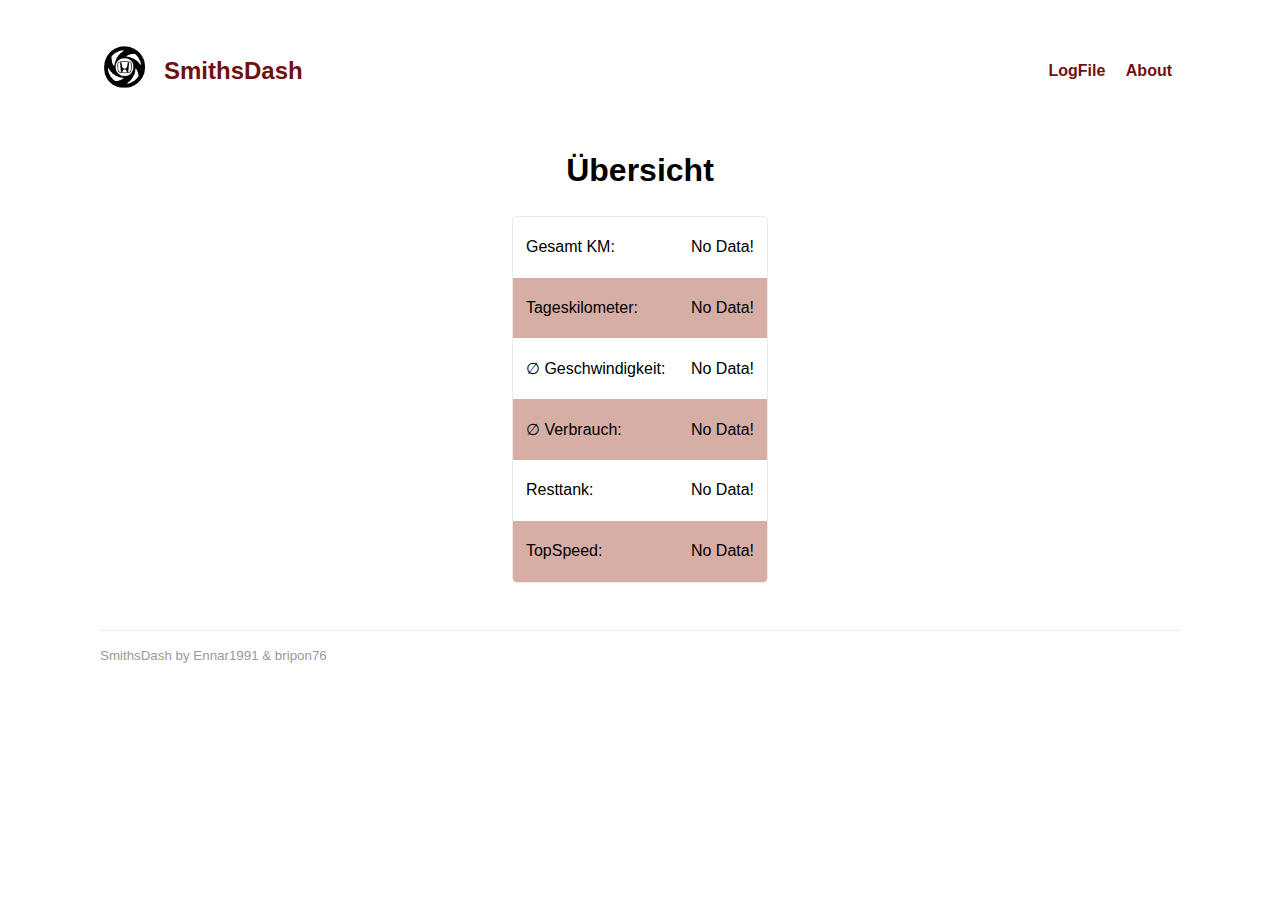
<file: data/index.html>
<!DOCTYPE html>
<html lang="en">

<head>
    <link rel="icon" href="/logo.png">
    <link rel="stylesheet" href="./style.css">

    <meta charset="utf-8">
    <meta name="description" content="My description">
    <meta name="viewport" content="width=device-width, initial-scale=1.0">

    <title>SmithsDash</title>
</head>

<body>
    <header>
        <nav>
            <a href="index.html"><img alt="Logo" src="logo.png" height="70"></a>
            <name><a href=index.html>SmithsDash</a></name>
            <ul>
                <li><a href="download.html">LogFile</a></li>
                <li><a href="about.html">About</a>
                </li>
            </ul>
        </nav>
        <h1>Übersicht</h1>
        
        <table>
                <tr>
                    <td>Gesamt KM:</td>
                    <td><p id="TotalKm">No Data!</p></td>
                </tr>
                <tr>
                    <td>Tageskilometer:</td>
                    <td><p id="DayKm">No Data!</p></td>
                </tr>
                <tr>
                    <td>∅ Geschwindigkeit:</td>
                    <td><p id="AverageKmh">No Data!</p></td>
                </tr>
                <tr>
                    <td>∅ Verbrauch:</td>
                    <td><p id="AverageFuel">No Data!</p></td>
                </tr>
                <tr>
                    <td>Resttank:</td>
                    <td><p id="Fuel">No Data!</p></td>
                </tr>
                <tr>
                    <td>TopSpeed:</td>
                    <td><p id="TopSpeed">No Data!</p></td>
                </tr>
            </table>
    </header>
    <footer>
        <hr>
        <p>
            <small>SmithsDash by Ennar1991 &amp; bripon76 </small>
        </p>
    </footer>
    
    <!-- WebSockets -->
    
<script>
    //Quelle: https://randomnerdtutorials.com/esp32-websocket-server-arduino/
    //Client-Seite
  var gateway = `ws://${window.location.hostname}/ws`;
  var websocket;
  function initWebSocket() {
    console.log('Trying to open a WebSocket connection...');
    websocket = new WebSocket(gateway);
    websocket.onopen    = onOpen;
    websocket.onclose   = onClose;
    websocket.onmessage = onMessage; // <-- add this line
  }
  function onOpen(event) {
    console.log('Connection opened');
  }

  function onClose(event) {
    console.log('Connection closed');
    setTimeout(initWebSocket, 2000);
  }
    
    
  //diese Funktion wird immer dann aufgerufen, wenn ein Message Event passiert ist
  function onMessage(event) {
      
      try{
      var data=JSON.parse(event.data);
//{"TotalKm":150510,"DayKm":19,"AverageKmh":34,"AverageFuel":5.4,"Fuel":17,"TopSpeed":172}
      //document.getElementById("Para0").innerHTML="Windrichtung: "+data.WIND;
      document.getElementById("TotalKm").innerHTML=data.TotalKm+" km";
      document.getElementById("DayKm").innerHTML=data.DayKm+" km";
      document.getElementById("AverageKmh").innerHTML=data.AverageKmh+" km/h";
      document.getElementById("AverageFuel").innerHTML=data.AverageFuel+" l";
      document.getElementById("Fuel").innerHTML=data.Fuel+" l";
      document.getElementById("TopSpeed").innerHTML=data.TopSpeed+" km/h";
  
    document.getElementById('serial').innerHTML = event.data;
   }
 catch(e) {
   document.getElementById("ConnState").innerHTML="<h2>JSON Error</h2>";
  }
 }
   
    
    
  window.addEventListener('load', onLoad);

  function onLoad(event) {
    initWebSocket();

  }
</script>
    
    </body>
</html>
</file>
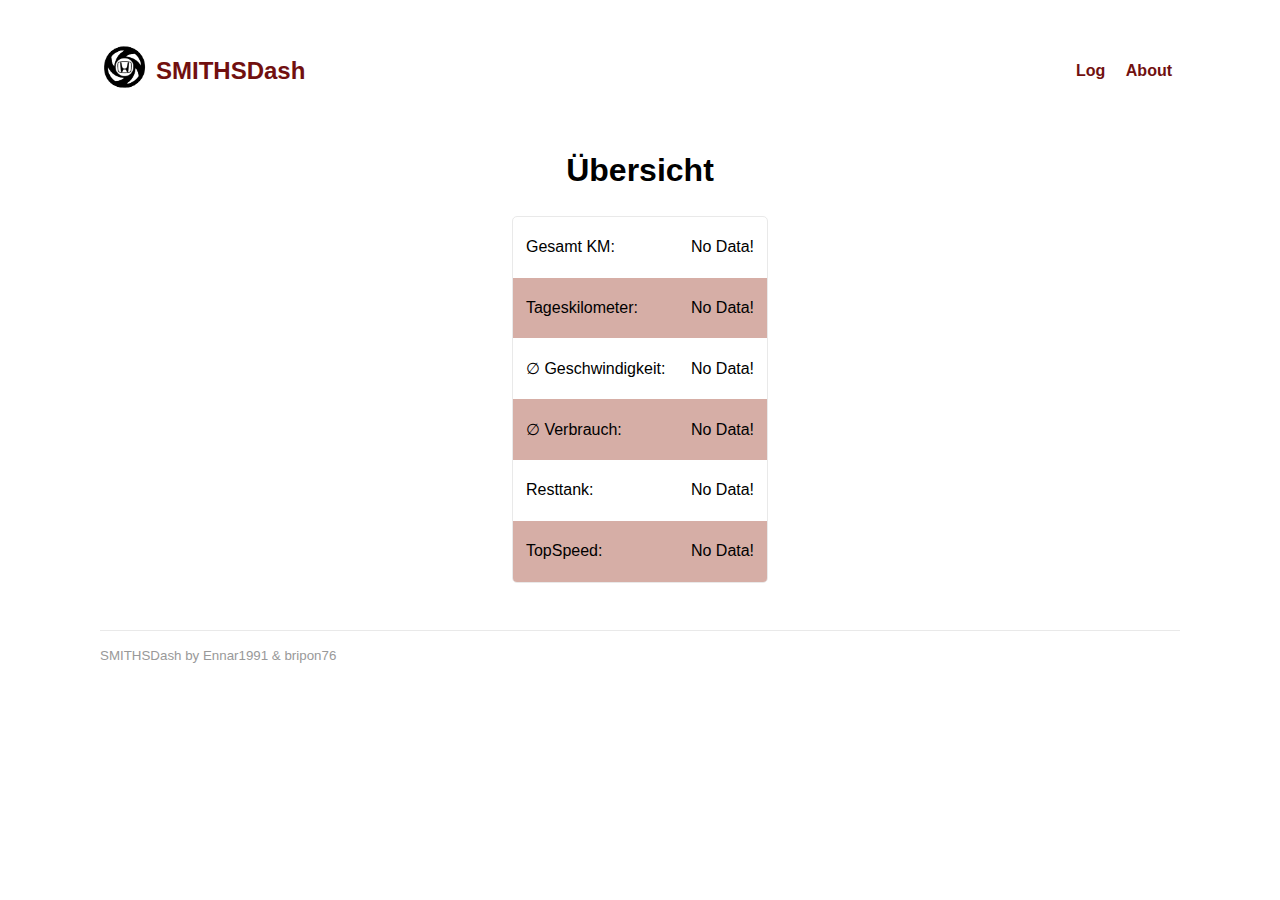
<file: SmithsDashboard/data/index.html>
<!DOCTYPE html>
<html lang="en">

<head>
    <link rel="icon" href="/logo.png">
    <link rel="stylesheet" href="./style.css">

    <meta charset="utf-8">
    <meta name="description" content="My description">
    <meta name="viewport" content="width=device-width, initial-scale=1.0">

    <title>SMITHSDash</title>
</head>

<body>
    <header>
        <nav>
            <a href="index.html"><img alt="Logo" src="logo.png" height="70"></a>
            <name><a href=index.html>SMITHSDash</a></name>
            <ul>
                <li><a href="download.html">Log</a></li>
                <li><a href="about.html">About</a>
                </li>
            </ul>
        </nav>
        <h1>Übersicht</h1>
        
        <table>
                <tr>
                    <td>Gesamt KM:</td>
                    <td><p id="TotalKm">No Data!</p></td>
                </tr>
                <tr>
                    <td>Tageskilometer:</td>
                    <td><p id="DayKm">No Data!</p></td>
                </tr>
                <tr>
                    <td>∅ Geschwindigkeit:</td>
                    <td><p id="AverageKmh">No Data!</p></td>
                </tr>
                <tr>
                    <td>∅ Verbrauch:</td>
                    <td><p id="AverageFuel">No Data!</p></td>
                </tr>
                <tr>
                    <td>Resttank:</td>
                    <td><p id="Fuel">No Data!</p></td>
                </tr>
                <tr>
                    <td>TopSpeed:</td>
                    <td><p id="TopSpeed">No Data!</p></td>
                </tr>
            </table>
    </header>
    <footer>
        <hr>
        <p>
            <small>SMITHSDash by Ennar1991 &amp; bripon76 </small>
        </p>
    </footer>
    
    <!-- WebSockets -->
    
<script>
    //Quelle: https://randomnerdtutorials.com/esp32-websocket-server-arduino/
    //Client-Seite
  var gateway = `ws://${window.location.hostname}/ws`;
  var websocket;
  function initWebSocket() {
    console.log('Trying to open a WebSocket connection...');
    websocket = new WebSocket(gateway);
    websocket.onopen    = onOpen;
    websocket.onclose   = onClose;
    websocket.onmessage = onMessage; // <-- add this line
  }
  function onOpen(event) {
    console.log('Connection opened');
  }

  function onClose(event) {
    console.log('Connection closed');
    setTimeout(initWebSocket, 2000);
  }
    
    
  //diese Funktion wird immer dann aufgerufen, wenn ein Message Event passiert ist
  function onMessage(event) {
      
      try{
      var data=JSON.parse(event.data);
//{"TotalKm":150510,"DayKm":19,"AverageKmh":34,"AverageFuel":5.4,"Fuel":17,"TopSpeed":172}
      //document.getElementById("Para0").innerHTML="Windrichtung: "+data.WIND;
      document.getElementById("TotalKm").innerHTML=data.TotalKm+" km";
      document.getElementById("DayKm").innerHTML=data.DayKm+" km";
      document.getElementById("AverageKmh").innerHTML=data.AverageKmh+" km/h";
      document.getElementById("AverageFuel").innerHTML=data.AverageFuel+" l";
      document.getElementById("Fuel").innerHTML=data.Fuel+" l";
      document.getElementById("TopSpeed").innerHTML=data.TopSpeed+" km/h";
  
    document.getElementById('serial').innerHTML = event.data;
   }
 catch(e) {
   document.getElementById("ConnState").innerHTML="<h2>JSON Error</h2>";
  }
 }
   
    
    
  window.addEventListener('load', onLoad);

  function onLoad(event) {
    initWebSocket();

  }
</script>
    
    </body>
</html>
</file>
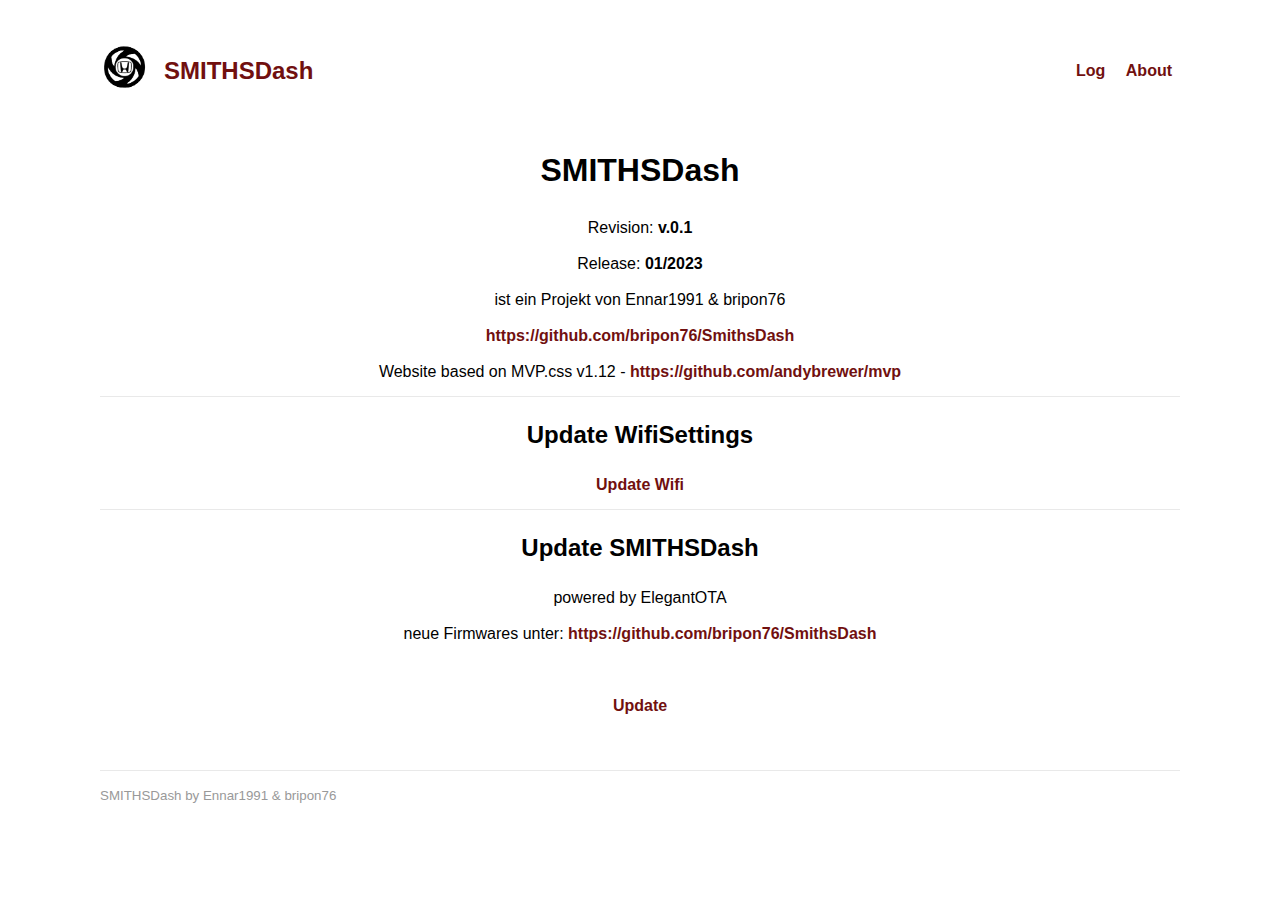
<file: data/about.html>
<!DOCTYPE html>
<html lang="en">

<head>
    <link rel="icon" href="/logo.png">
    <link rel="stylesheet" href="./style.css">

    <meta charset="utf-8">
    <meta name="description" content="My description">
    <meta name="viewport" content="width=device-width, initial-scale=1.0">

    <title>SMITHSDash</title>
</head>

<body>
    <header>
        <nav>
            <a href="index.html"><img alt="Logo" src="logo.png" height="70"></a>
            <name><a href=index.html>SMITHSDash</a></name>
            <ul>
                <li><a href="download.html">Log</a></li>
                <li><a href="about.html">About</a></li>
            </ul>
        </nav>
        <h1>SMITHSDash</h1>
        <p>Revision: <strong> v.0.1</strong></p>
        <p>Release: <strong> 01/2023</strong></p>
        <p>ist ein Projekt von Ennar1991 &amp; bripon76</p>
        <p><a href=https://github.com/bripon76/SmithsDash>https://github.com/bripon76/SmithsDash</a></p>
        <p>Website based on MVP.css v1.12 -  <a href=https://github.com/andybrewer/mvp>https://github.com/andybrewer/mvp</a></p>
        <hr>
        <h2>Update WifiSettings</h2>
        <p><a href=settings.html>Update Wifi</a></p>
        <hr>
        <h2>Update SMITHSDash</h2>
        <p>powered by ElegantOTA</p>
        <p>neue Firmwares unter: <a href=https://github.com/bripon76/SmithsDash>https://github.com/bripon76/SmithsDash</a> </p>
        <br>
        <p><a href=http://192.168.4.1/update>Update</a></p>
    </header>
    <footer>
        <hr>
        <p>
            <small>SMITHSDash by Ennar1991 &amp; bripon76 </small>
        </p>
    </footer>
</body>
</html>
</file>
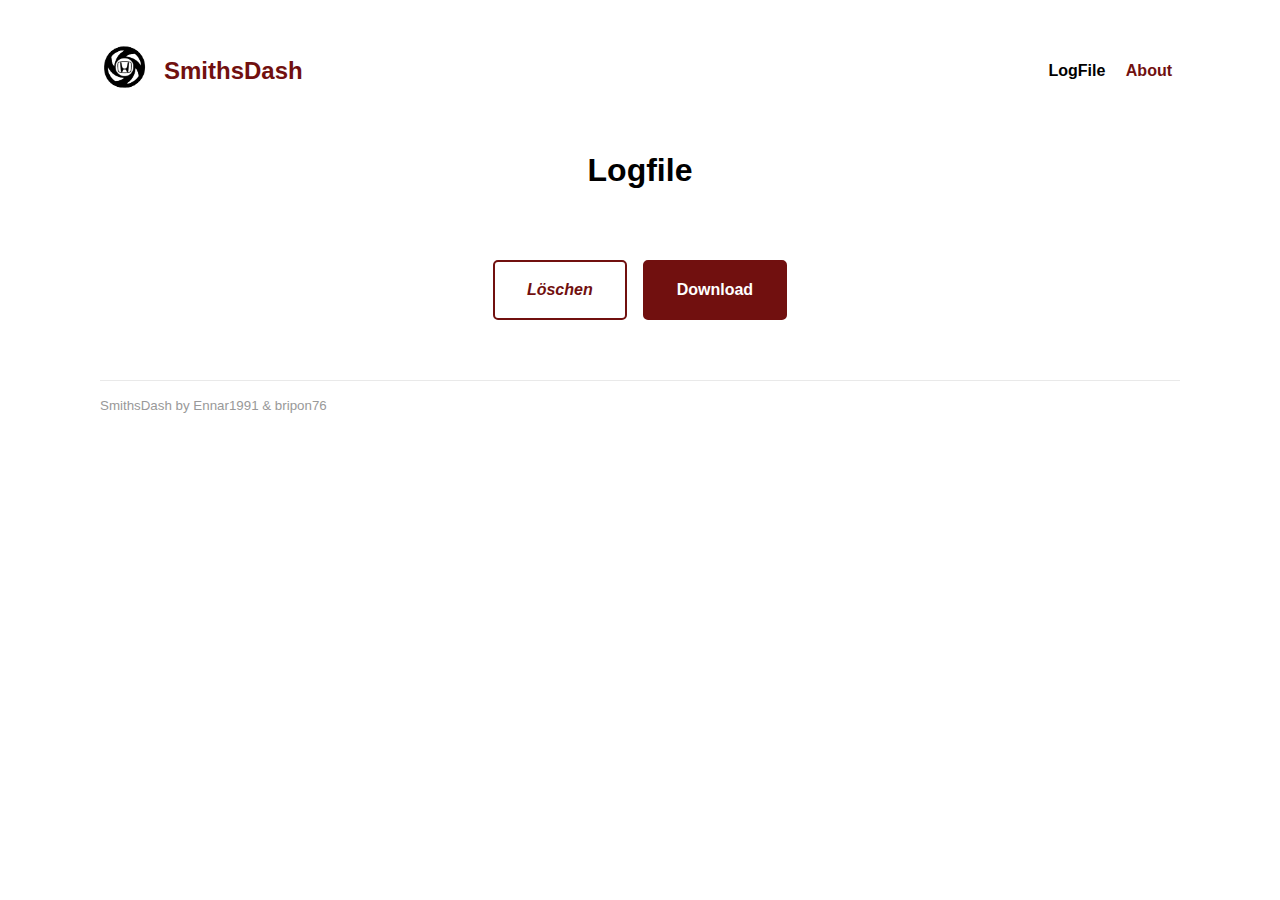
<file: data/download.html>
<!DOCTYPE html>
<html lang="en">

<head>
    <link rel="icon" href="/logo.png">
    <link rel="stylesheet" href="./style.css">

    <meta charset="utf-8">
    <meta name="description" content="My description">
    <meta name="viewport" content="width=device-width, initial-scale=1.0">

    <title>SmithsDash</title>
</head>

<body>
    <header>
        <nav>
            <a href="index.html"><img alt="Logo" src="logo.png" height="70"></a>
            <name><a href=index.html>SmithsDash</a></name>
            <ul>
                <li>LogFile</li>
                <li><a href="about.html">About</a>
                </li>
            </ul>
        </nav>
        <h1>Logfile</h1>
        <br>
        <p><a href="/remove"><i>Löschen</i></a><a href="/download"><b>Download</b></a></p>
    </header>
    <footer>
        <hr>
        <p>
            <small>SmithsDash by Ennar1991 &amp; bripon76 </small>
        </p>
    </footer>
</body>
</html>
</file>
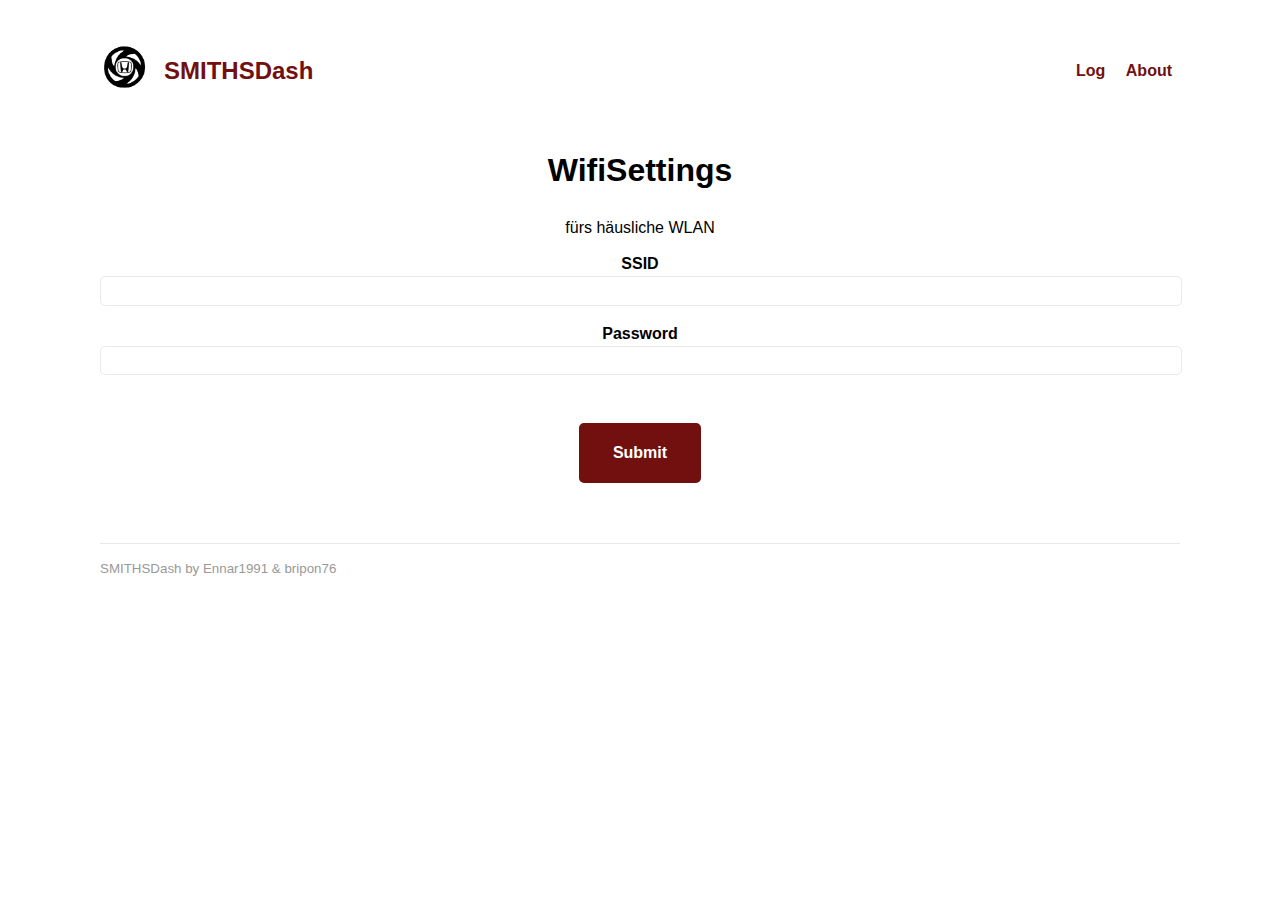
<file: data/settings.html>
<!DOCTYPE html>
<html lang="en">

<head>
    <link rel="icon" href="/logo.png">
    <link rel="stylesheet" href="./style.css">

    <meta charset="utf-8">
    <meta name="description" content="My description">
    <meta name="viewport" content="width=device-width, initial-scale=1.0">

    <title>SMITHSDash</title>
</head>

<body>
    <header>
        <nav>
            <a href="index.html"><img alt="Logo" src="logo.png" height="70"></a>
            <name><a href=index.html>SMITHSDash</a></name>
            <ul>
                <li><a href="download.html">Log</a></li>
                <li><a href="about.html">About</a>
                </li>
            </ul>
        </nav>
        <h1>WifiSettings</h1>
        <p>fürs häusliche WLAN</p>
        <form action="/updatewifi" method="POST">
          <p>
            <label for="ssid">SSID</label>
            <input type="text" id ="ssid" name="ssid"><br>
            <label for="pass">Password</label>
            <input type="text" id ="pass" name="pass"><br>
            <br>
            <input type ="submit" value ="Submit">
          </p>
        </form>
        
    </header>
    <footer>
        <hr>
        <p>
            <small>SMITHSDash by Ennar1991 &amp; bripon76 </small>
        </p>
    </footer>
    <script>
    //Quelle: https://randomnerdtutorials.com/esp32-websocket-server-arduino/
    //Client-Seite
  var gateway = `ws://${window.location.hostname}/ws`;
  var websocket;
  function initWebSocket() {
    console.log('Trying to open a WebSocket connection...');
    websocket = new WebSocket(gateway);
    websocket.onopen    = onOpen;
    websocket.onclose   = onClose;
    websocket.onmessage = onMessage; // <-- add this line
  }
  function onOpen(event) {
    console.log('Connection opened');
  }

  function onClose(event) {
    console.log('Connection closed');
    setTimeout(initWebSocket, 2000);
  }
    
    
  //diese Funktion wird immer dann aufgerufen, wenn ein Message Event passiert ist
  function onMessage(event) {
      
      try{
      var data=JSON.parse(event.data);
//{"TotalKm":150510,"DayKm":19,"AverageKmh":34,"AverageFuel":5.4,"Fuel":17,"TopSpeed":172}
      //document.getElementById("Para0").innerHTML="Windrichtung: "+data.WIND;
      document.getElementById("TotalKm").innerHTML=data.TotalKm+" km";
      document.getElementById("DayKm").innerHTML=data.DayKm+" km";
      document.getElementById("AverageKmh").innerHTML=data.AverageKmh+" km/h";
      document.getElementById("AverageFuel").innerHTML=data.AverageFuel+" l";
      document.getElementById("Fuel").innerHTML=data.Fuel+" l";
      document.getElementById("TopSpeed").innerHTML=data.TopSpeed+" km/h";
  
    document.getElementById('serial').innerHTML = event.data;
   }
 catch(e) {
   document.getElementById("ConnState").innerHTML="<h2>JSON Error</h2>";
  }
 }
   
    
    
  window.addEventListener('load', onLoad);

  function onLoad(event) {
    initWebSocket();

  }
</script>
    </body>
</html>
</file>
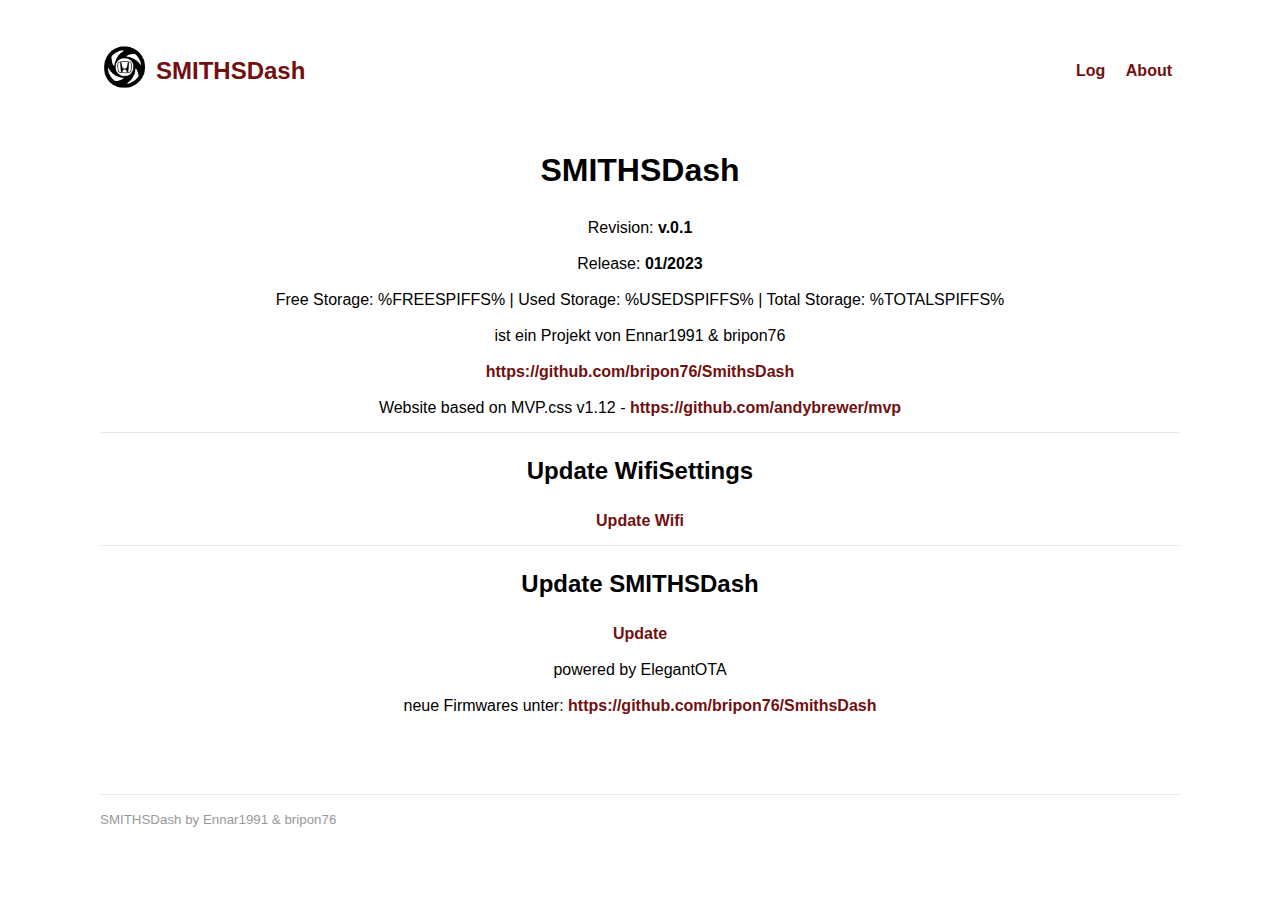
<file: SmithsDashboard/data/about.html>
<!DOCTYPE html>
<html lang="en">

<head>
    <link rel="icon" href="/logo.png">
    <link rel="stylesheet" href="./style.css">

    <meta charset="utf-8">
    <meta name="description" content="My description">
    <meta name="viewport" content="width=device-width, initial-scale=1.0">

    <title>SMITHSDash</title>
</head>

<body>
    <header>
        <nav>
            <a href="index.html"><img alt="Logo" src="logo.png" height="70"></a>
            <name><a href=index.html>SMITHSDash</a></name>
            <ul>
                <li><a href="download.html">Log</a></li>
                <li><a href="about.html">About</a></li>
            </ul>
        </nav>
        <h1>SMITHSDash</h1>
        <p>Revision: <strong> v.0.1</strong></p>
        <p>Release: <strong> 01/2023</strong></p>
        <p>Free Storage: %FREESPIFFS% | Used Storage: %USEDSPIFFS% | Total Storage: %TOTALSPIFFS%</p>
        <p>ist ein Projekt von Ennar1991 &amp; bripon76</p>
        <p><a href=https://github.com/bripon76/SmithsDash>https://github.com/bripon76/SmithsDash</a></p>
        <p>Website based on MVP.css v1.12 -  <a href=https://github.com/andybrewer/mvp>https://github.com/andybrewer/mvp</a></p>
        <hr>
        <h2>Update WifiSettings</h2>
        <p><a href=settings.html>Update Wifi</a></p>
        <hr>
        <h2>Update SMITHSDash</h2>
        <p><a href=/update>Update</a></p>
        <p>powered by ElegantOTA</p>
        <p>neue Firmwares unter: <a href=https://github.com/bripon76/SmithsDash>https://github.com/bripon76/SmithsDash</a> </p>
        <br>
        <!--<hr>
        <h2>Upload SMITHSSpeedo Core Update</h2>
        <form method="POST" action="/upload" enctype="multipart/form-data"><input type="file" name="data"/><br><input type="submit" name="upload" value="Upload" title="Upload File"></form>
        <br>
        -->
    </header>
    <footer>
        <hr>
        <p>
            <small>SMITHSDash by Ennar1991 &amp; bripon76 </small>
        </p>
    </footer>
</body>
</html>
</file>
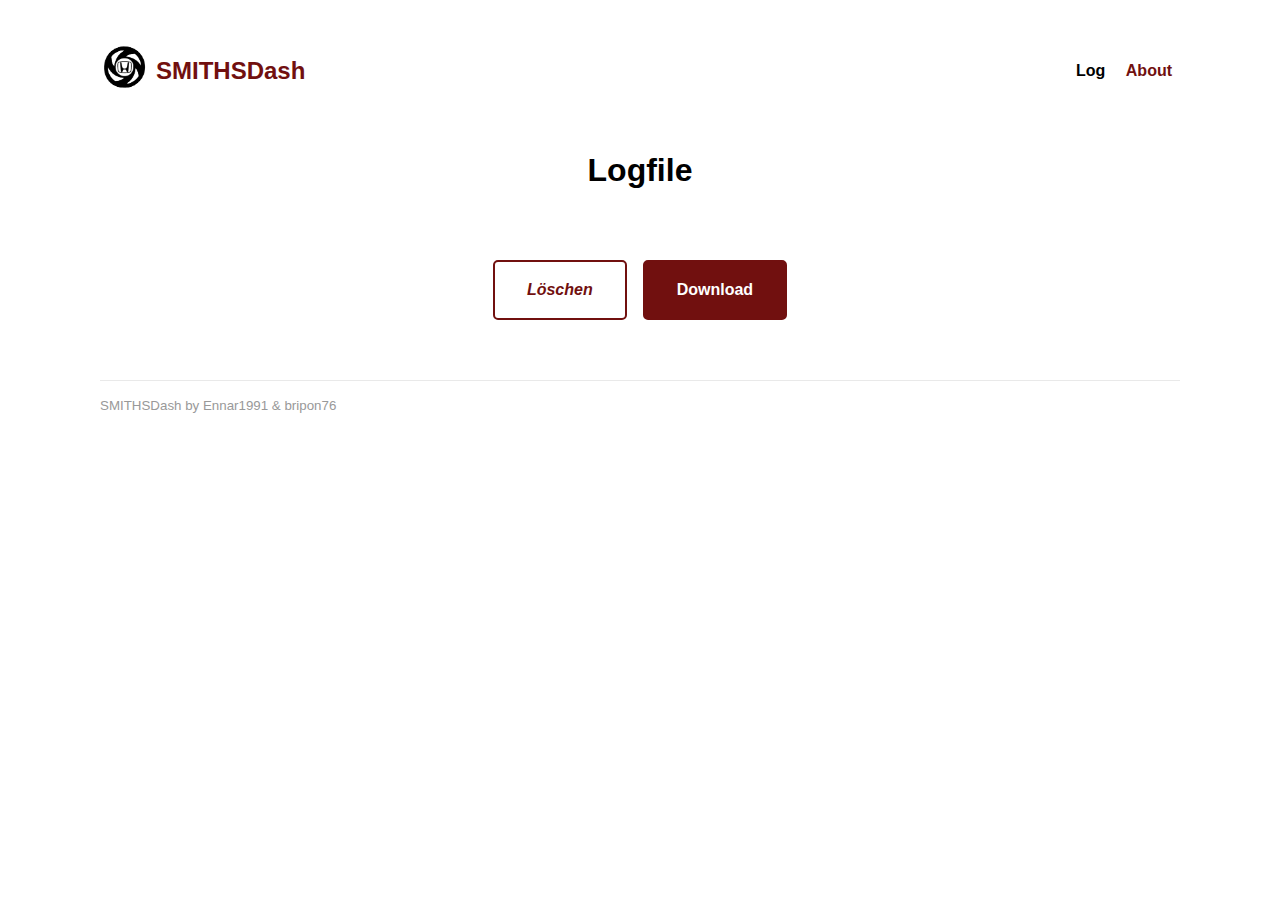
<file: SmithsDashboard/data/download.html>
<!DOCTYPE html>
<html lang="en">

<head>
    <link rel="icon" href="/logo.png">
    <link rel="stylesheet" href="./style.css">

    <meta charset="utf-8">
    <meta name="description" content="My description">
    <meta name="viewport" content="width=device-width, initial-scale=1.0">

    <title>SMITHSDash</title>
</head>

<body>
    <header>
        <nav>
            <a href="index.html"><img alt="Logo" src="logo.png" height="70"></a>
            <name><a href=index.html>SMITHSDash</a></name>
            <ul>
                <li>Log</li>
                <li><a href="about.html">About</a>
                </li>
            </ul>
        </nav>
        <h1>Logfile</h1>
        <br>
        <p><a href="/remove"><i>Löschen</i></a><a href="/download"><b>Download</b></a></p>
    </header>
    <footer>
        <hr>
        <p>
            <small>SMITHSDash by Ennar1991 &amp; bripon76 </small>
        </p>
    </footer>
</body>
</html>
</file>
<file: data/style.css>
/* MVP.css v1.12 - https://github.com/andybrewer/mvp */

:root {
    --active-brightness: 0.85;
    --border-radius: 5px;
    --box-shadow: 2px 2px 10px;
    --color-accent: #d6aea6;
    --color-bg: #fff;
    --color-bg-secondary: #e9e9e9;
    --color-link: #71100f;
    --color-secondary: #920de9;
    --color-secondary-accent: #920de90b;
    --color-shadow: #f4f4f4;
    --color-table: #71100f;
    --color-text: #000;
    --color-text-secondary: #999;
    --font-family: -apple-system, BlinkMacSystemFont, "Segoe UI", Roboto, Oxygen-Sans, Ubuntu, Cantarell, "Helvetica Neue", sans-serif;
    --hover-brightness: 1.2;
    --justify-important: center;
    --justify-normal: left;
    --line-height: 1.5;
    --width-card: 285px;
    --width-card-medium: 460px;
    --width-card-wide: 800px;
    --width-content: 1080px;
}

@media (prefers-color-scheme: dark) {
    :root[color-mode="user"] {
        --color-accent: #0097fc4f;
        --color-bg: #333;
        --color-bg-secondary: #555;
        --color-link: #0097fc;
        --color-secondary: #e20de9;
        --color-secondary-accent: #e20de94f;
        --color-shadow: #bbbbbb20;
        --color-table: #71100f;
        --color-text: #f7f7f7;
        --color-text-secondary: #aaa;
    }
}

/* Layout */
article aside {
    background: var(--color-secondary-accent);
    border-left: 4px solid var(--color-secondary);
    padding: 0.01rem 0.8rem;
}

body {
    background: var(--color-bg);
    color: var(--color-text);
    font-family: var(--font-family);
    line-height: var(--line-height);
    margin: 0;
    overflow-x: hidden;
    padding: 0;

}


footer,
header,
main {
    margin: 0 auto;
    max-width: var(--width-content);
    padding: 1rem 1rem;
}

hr {
    background-color: var(--color-bg-secondary);
    border: none;
    height: 1px;
    /*margin: 4rem 0;*/
    width: 100%;
}

section {
    display: flex;
    flex-wrap: wrap;
    justify-content: var(--justify-important);
}

section img,
article img {
    max-width: 100%;
}

section pre {
    overflow: auto;
}

section aside {
    border: 1px solid var(--color-bg-secondary);
    border-radius: var(--border-radius);
    box-shadow: var(--box-shadow) var(--color-shadow);
    margin: 1rem;
    padding: 1.25rem;
    width: var(--width-card);
}

section aside:hover {
    box-shadow: var(--box-shadow) var(--color-bg-secondary);
}

[hidden] {
    display: none;
}

/* Headers */
article header,
div header,
main header {
    padding-top: 0;
}

header {
    text-align: var(--justify-important);
}

header a b,
header a em,
header a i,
header a strong {
    margin-left: 0.5rem;
    margin-right: 0.5rem;
}

header nav img {
    margin: 1rem 0;
}

section header {
    padding-top: 0;
    width: 100%;
}

/* Nav */
nav {
    align-items: center;
    display: flex;
    font-weight: bold;
    justify-content: space-between;
    /*margin-bottom: 7rem;*/
}

nav name {
    font-size: 1.5rem;
    margin-left: 4rem;
    position: absolute;
    color: #71100f;

}
nav name a:hover {
    filter: brightness(var(--hover-brightness));
    text-decoration: none;
}
}
/*nav name:first-letter {
    color: #71100f;

}*/

nav ul {
    list-style: none;
    padding: 0;
}

nav ul li {
    display: inline-block;
    margin: 0 0.5rem;
    position: relative;
    text-align: left;
}

/* Nav Dropdown */
nav ul li:hover ul {
    display: block;
}

nav ul li ul {
    background: var(--color-bg);
    border: 1px solid var(--color-bg-secondary);
    border-radius: var(--border-radius);
    box-shadow: var(--box-shadow) var(--color-shadow);
    display: none;
    height: auto;
    left: -2px;
    padding: .5rem 1rem;
    position: absolute;
    top: 1.7rem;
    white-space: nowrap;
    width: auto;
    z-index: 1;
}

nav ul li ul::before {
    /* fill gap above to make mousing over them easier */
    content: "";
    position: absolute;
    left: 0;
    right: 0;
    top: -0.5rem;
    height: 0.5rem;
}

nav ul li ul li,
nav ul li ul li a {
    display: block;
}

/* Typography */
code,
samp {
    background-color: var(--color-accent);
    border-radius: var(--border-radius);
    color: var(--color-text);
    display: inline-block;
    margin: 0 0.1rem;
    padding: 0 0.5rem;
}

details {
    margin: 1.3rem 0;
}

details summary {
    font-weight: bold;
    cursor: pointer;
}

h1,
h2,
h3,
h4,
h5,
h6 {
    line-height: var(--line-height);
}

mark {
    padding: 0.1rem;
}

ol li,
ul li {
    padding: 0.2rem 0;
}

p {
    margin: 0.75rem 0;
    padding: 0;
    width: 100%;
}

pre {
    margin: 1rem 0;
    max-width: var(--width-card-wide);
    padding: 1rem 0;
}

pre code,
pre samp {
    display: block;
    max-width: var(--width-card-wide);
    padding: 0.5rem 2rem;
    white-space: pre-wrap;
}

small {
    color: var(--color-text-secondary);
}

sup {
    background-color: var(--color-secondary);
    border-radius: var(--border-radius);
    color: var(--color-bg);
    font-size: xx-small;
    font-weight: bold;
    margin: 0.2rem;
    padding: 0.2rem 0.3rem;
    position: relative;
    top: -2px;
}

/* Links */
a {
    color: var(--color-link);
    display: inline-block;
    font-weight: bold;
    text-decoration: none;
}

a:active {
    filter: brightness(var(--active-brightness));
    text-decoration: underline;
}

a:hover {
    filter: brightness(var(--hover-brightness));
    text-decoration: underline;
}

a b,
a em,
a i,
a strong,
button,
input[type="submit"] {
    border-radius: var(--border-radius);
    display: inline-block;
    font-size: medium;
    font-weight: bold;
    line-height: var(--line-height);
    margin: 0.5rem 0;
    padding: 1rem 2rem;
}

button,
input[type="submit"] {
    font-family: var(--font-family);
}

button:active,
input[type="submit"]:active {
    filter: brightness(var(--active-brightness));
}

button:hover,
input[type="submit"]:hover {
    cursor: pointer;
    filter: brightness(var(--hover-brightness));
}

a b,
a strong,
button,
input[type="submit"] {
    background-color: var(--color-link);
    border: 2px solid var(--color-link);
    color: var(--color-bg);
}

a em,
a i {
    border: 2px solid var(--color-link);
    border-radius: var(--border-radius);
    color: var(--color-link);
    display: inline-block;
    padding: 1rem 2rem;
}

article aside a {
    color: var(--color-secondary);
}

/* Images */
figure {
    margin: 0;
    padding: 0;
}

figure img {
    max-width: 100%;
}

figure figcaption {
    color: var(--color-text-secondary);
}

/* Forms */
button:disabled,
input:disabled {
    background: var(--color-bg-secondary);
    border-color: var(--color-bg-secondary);
    color: var(--color-text-secondary);
    cursor: not-allowed;
}

button[disabled]:hover,
input[type="submit"][disabled]:hover {
    filter: none;
}


input,
select,
textarea {
    border: 1px solid var(--color-bg-secondary);
    border-radius: var(--border-radius);
    margin-bottom: 1rem;
    padding: 0.4rem 0.8rem;
}

input[type="text"],
textarea {
    width: calc(100% - 1.6rem);
}

input[readonly],
textarea[readonly] {
    background-color: var(--color-bg-secondary);
}

label {
    font-weight: bold;
    margin-bottom: 0.2rem;
}

/* Tables */
table {
    border: 1px solid var(--color-bg-secondary);
    border-radius: var(--border-radius);
    border-spacing: 0;
    display: inline-block;
    max-width: 100%;
    overflow-x: auto;
    padding: 0;
    white-space: nowrap;
}

table td,
table th,
table tr {
    padding: 0.4rem 0.8rem;
    text-align: var(--justify-important);
}

table thead {
    background-color: var(--color-table);
    border-collapse: collapse;
    border-radius: var(--border-radius);
    color: var(--color-bg);
    margin: 0;
    padding: 0;
}

table thead th:first-child {
    border-top-left-radius: var(--border-radius);
}

table thead th:last-child {
    border-top-right-radius: var(--border-radius);
}

table thead th:first-child,
table tr td:first-child {
    text-align: var(--justify-normal);
}

table tr:nth-child(even) {
    background-color: var(--color-accent);
}
</file>
<file: SmithsDashboard/data/style.css>
/* MVP.css v1.12 - https://github.com/andybrewer/mvp */

:root {
    --active-brightness: 0.85;
    --border-radius: 5px;
    --box-shadow: 2px 2px 10px;
    --color-accent: #d6aea6;
    --color-bg: #fff;
    --color-bg-secondary: #e9e9e9;
    --color-link: #71100f;
    --color-secondary: #920de9;
    --color-secondary-accent: #920de90b;
    --color-shadow: #f4f4f4;
    --color-table: #71100f;
    --color-text: #000;
    --color-text-secondary: #999;
    --font-family: -apple-system, BlinkMacSystemFont, "Segoe UI", Roboto, Oxygen-Sans, Ubuntu, Cantarell, "Helvetica Neue", sans-serif;
    --hover-brightness: 1.2;
    --justify-important: center;
    --justify-normal: left;
    --line-height: 1.5;
    --width-card: 285px;
    --width-card-medium: 460px;
    --width-card-wide: 800px;
    --width-content: 1080px;
}

@media (prefers-color-scheme: dark) {
    :root[color-mode="user"] {
        --color-accent: #0097fc4f;
        --color-bg: #333;
        --color-bg-secondary: #555;
        --color-link: #0097fc;
        --color-secondary: #e20de9;
        --color-secondary-accent: #e20de94f;
        --color-shadow: #bbbbbb20;
        --color-table: #71100f;
        --color-text: #f7f7f7;
        --color-text-secondary: #aaa;
    }
}

/* Layout */
article aside {
    background: var(--color-secondary-accent);
    border-left: 4px solid var(--color-secondary);
    padding: 0.01rem 0.8rem;
}

body {
    background: var(--color-bg);
    color: var(--color-text);
    font-family: var(--font-family);
    line-height: var(--line-height);
    margin: 0;
    overflow-x: hidden;
    padding: 0;

}


footer,
header,
main {
    margin: 0 auto;
    max-width: var(--width-content);
    padding: 1rem 1rem;
}

hr {
    background-color: var(--color-bg-secondary);
    border: none;
    height: 1px;
    /*margin: 4rem 0;*/
    width: 100%;
}

section {
    display: flex;
    flex-wrap: wrap;
    justify-content: var(--justify-important);
}

section img,
article img {
    max-width: 100%;
}

section pre {
    overflow: auto;
}

section aside {
    border: 1px solid var(--color-bg-secondary);
    border-radius: var(--border-radius);
    box-shadow: var(--box-shadow) var(--color-shadow);
    margin: 1rem;
    padding: 1.25rem;
    width: var(--width-card);
}

section aside:hover {
    box-shadow: var(--box-shadow) var(--color-bg-secondary);
}

[hidden] {
    display: none;
}

/* Headers */
article header,
div header,
main header {
    padding-top: 0;
}

header {
    text-align: var(--justify-important);
}

header a b,
header a em,
header a i,
header a strong {
    margin-left: 0.5rem;
    margin-right: 0.5rem;
}

header nav img {
    margin: 1rem 0;
}

section header {
    padding-top: 0;
    width: 100%;
}

/* Nav */
nav {
    align-items: center;
    display: flex;
    font-weight: bold;
    justify-content: space-between;
    /*margin-bottom: 7rem;*/
}

nav name {
    font-size: 1.5rem;
    margin-left: 3.5rem;
    position: absolute;
    color: #71100f;

}
nav name a:hover {
    filter: brightness(var(--hover-brightness));
    text-decoration: none;
}
}
/*nav name:first-letter {
    color: #71100f;

}*/

nav ul {
    list-style: none;
    padding: 0;
}

nav ul li {
    display: inline-block;
    margin: 0 0.5rem;
    position: relative;
    text-align: left;
}

/* Nav Dropdown */
nav ul li:hover ul {
    display: block;
}

nav ul li ul {
    background: var(--color-bg);
    border: 1px solid var(--color-bg-secondary);
    border-radius: var(--border-radius);
    box-shadow: var(--box-shadow) var(--color-shadow);
    display: none;
    height: auto;
    left: -2px;
    padding: .5rem 1rem;
    position: absolute;
    top: 1.7rem;
    white-space: nowrap;
    width: auto;
    z-index: 1;
}

nav ul li ul::before {
    /* fill gap above to make mousing over them easier */
    content: "";
    position: absolute;
    left: 0;
    right: 0;
    top: -0.5rem;
    height: 0.5rem;
}

nav ul li ul li,
nav ul li ul li a {
    display: block;
}

/* Typography */
code,
samp {
    background-color: var(--color-accent);
    border-radius: var(--border-radius);
    color: var(--color-text);
    display: inline-block;
    margin: 0 0.1rem;
    padding: 0 0.5rem;
}

details {
    margin: 1.3rem 0;
}

details summary {
    font-weight: bold;
    cursor: pointer;
}

h1,
h2,
h3,
h4,
h5,
h6 {
    line-height: var(--line-height);
}

mark {
    padding: 0.1rem;
}

ol li,
ul li {
    padding: 0.2rem 0;
}

p {
    margin: 0.75rem 0;
    padding: 0;
    width: 100%;
}

pre {
    margin: 1rem 0;
    max-width: var(--width-card-wide);
    padding: 1rem 0;
}

pre code,
pre samp {
    display: block;
    max-width: var(--width-card-wide);
    padding: 0.5rem 2rem;
    white-space: pre-wrap;
}

small {
    color: var(--color-text-secondary);
}

sup {
    background-color: var(--color-secondary);
    border-radius: var(--border-radius);
    color: var(--color-bg);
    font-size: xx-small;
    font-weight: bold;
    margin: 0.2rem;
    padding: 0.2rem 0.3rem;
    position: relative;
    top: -2px;
}

/* Links */
a {
    color: var(--color-link);
    display: inline-block;
    font-weight: bold;
    text-decoration: none;
}

a:active {
    filter: brightness(var(--active-brightness));
    text-decoration: underline;
}

a:hover {
    filter: brightness(var(--hover-brightness));
    text-decoration: underline;
}

a b,
a em,
a i,
a strong,
button,
input[type="submit"] {
    border-radius: var(--border-radius);
    display: inline-block;
    font-size: medium;
    font-weight: bold;
    line-height: var(--line-height);
    margin: 0.5rem 0;
    padding: 1rem 2rem;
}

button,
input[type="submit"] {
    font-family: var(--font-family);
}

button:active,
input[type="submit"]:active {
    filter: brightness(var(--active-brightness));
}

button:hover,
input[type="submit"]:hover {
    cursor: pointer;
    filter: brightness(var(--hover-brightness));
}

a b,
a strong,
button,
input[type="submit"] {
    background-color: var(--color-link);
    border: 2px solid var(--color-link);
    color: var(--color-bg);
}

a em,
a i {
    border: 2px solid var(--color-link);
    border-radius: var(--border-radius);
    color: var(--color-link);
    display: inline-block;
    padding: 1rem 2rem;
}

article aside a {
    color: var(--color-secondary);
}

/* Images */
figure {
    margin: 0;
    padding: 0;
}

figure img {
    max-width: 100%;
}

figure figcaption {
    color: var(--color-text-secondary);
}

/* Forms */
button:disabled,
input:disabled {
    background: var(--color-bg-secondary);
    border-color: var(--color-bg-secondary);
    color: var(--color-text-secondary);
    cursor: not-allowed;
}

button[disabled]:hover,
input[type="submit"][disabled]:hover {
    filter: none;
}


input,
select,
textarea {
    border: 1px solid var(--color-bg-secondary);
    border-radius: var(--border-radius);
    margin-bottom: 1rem;
    padding: 0.4rem 0.8rem;
}

input[type="text"],
textarea {
    width: calc(100% - 1.6rem);
}

input[readonly],
textarea[readonly] {
    background-color: var(--color-bg-secondary);
}

label {
    font-weight: bold;
    margin-bottom: 0.2rem;
}

/* Tables */
table {
    border: 1px solid var(--color-bg-secondary);
    border-radius: var(--border-radius);
    border-spacing: 0;
    display: inline-block;
    max-width: 100%;
    overflow-x: auto;
    padding: 0;
    white-space: nowrap;
}

table td,
table th,
table tr {
    padding: 0.4rem 0.8rem;
    text-align: var(--justify-important);
}

table thead {
    background-color: var(--color-table);
    border-collapse: collapse;
    border-radius: var(--border-radius);
    color: var(--color-bg);
    margin: 0;
    padding: 0;
}

table thead th:first-child {
    border-top-left-radius: var(--border-radius);
}

table thead th:last-child {
    border-top-right-radius: var(--border-radius);
}

table thead th:first-child,
table tr td:first-child {
    text-align: var(--justify-normal);
}

table tr:nth-child(even) {
    background-color: var(--color-accent);
}
</file>
